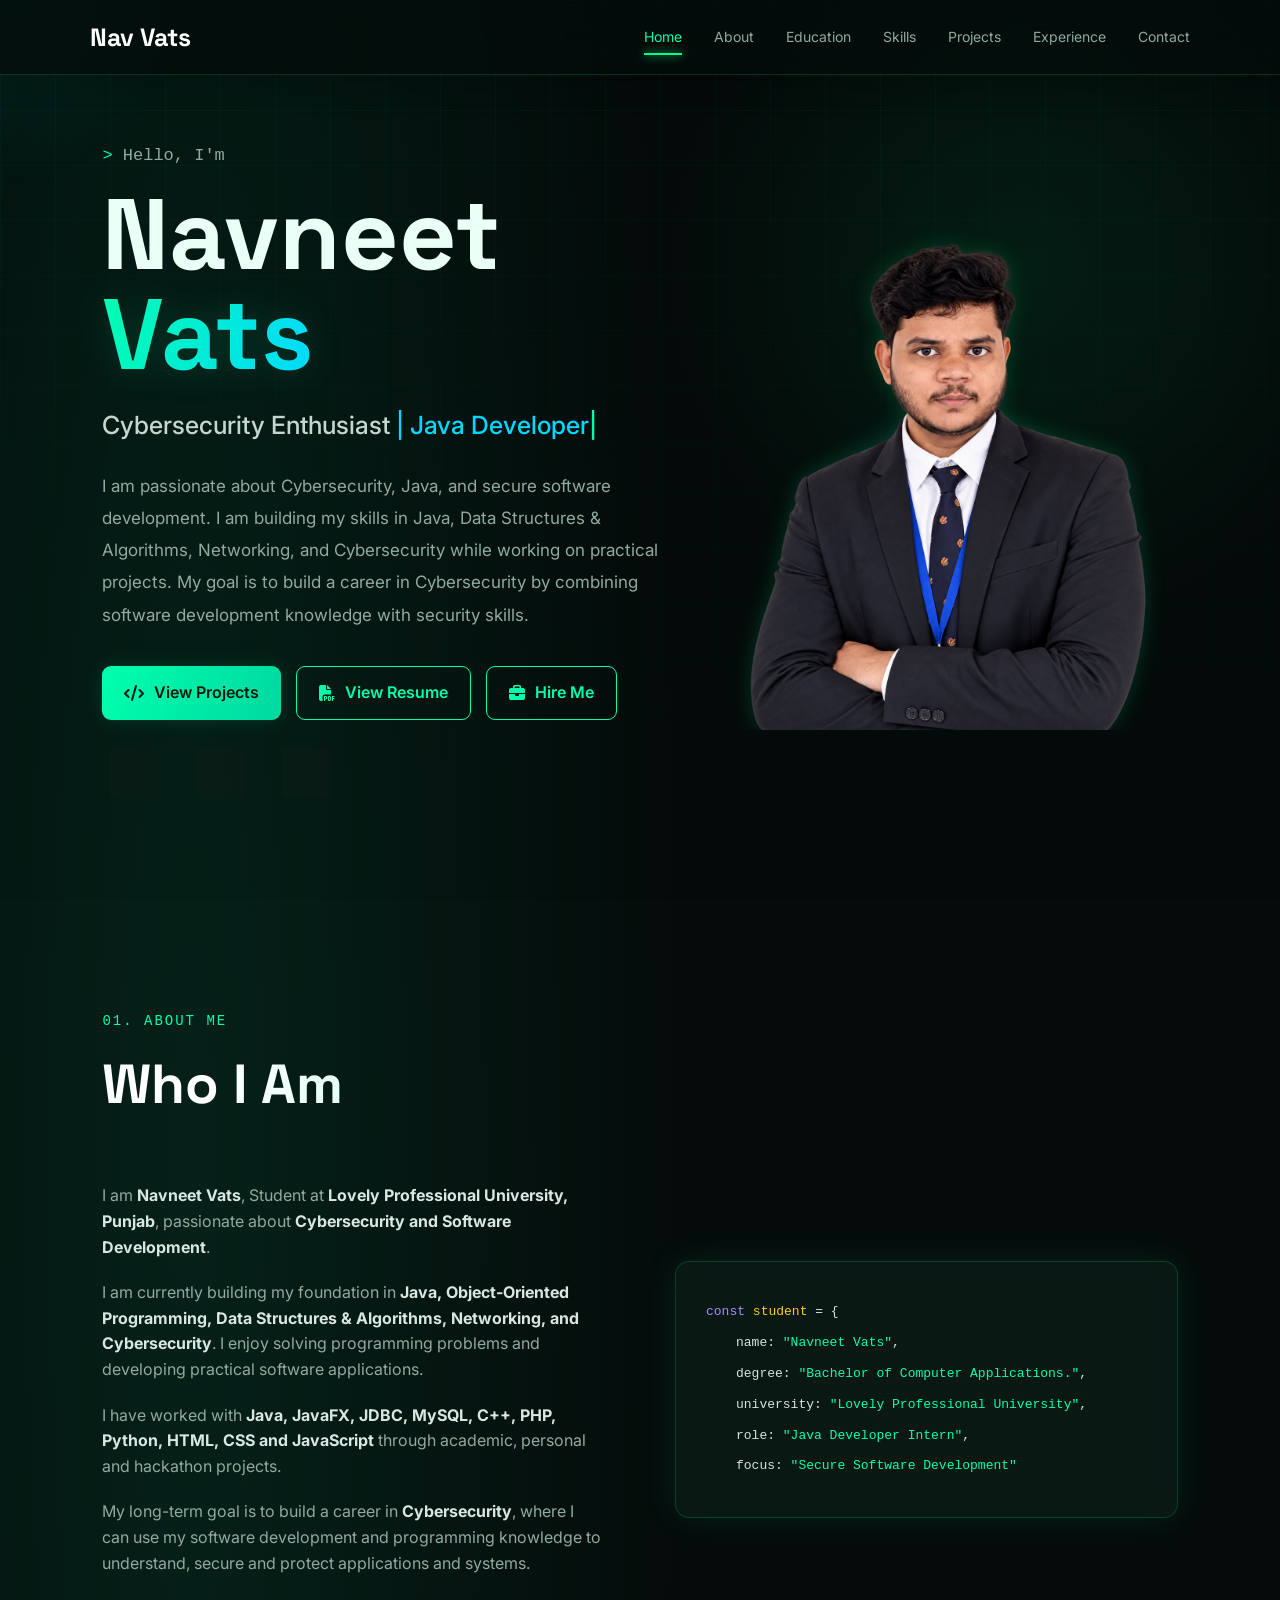
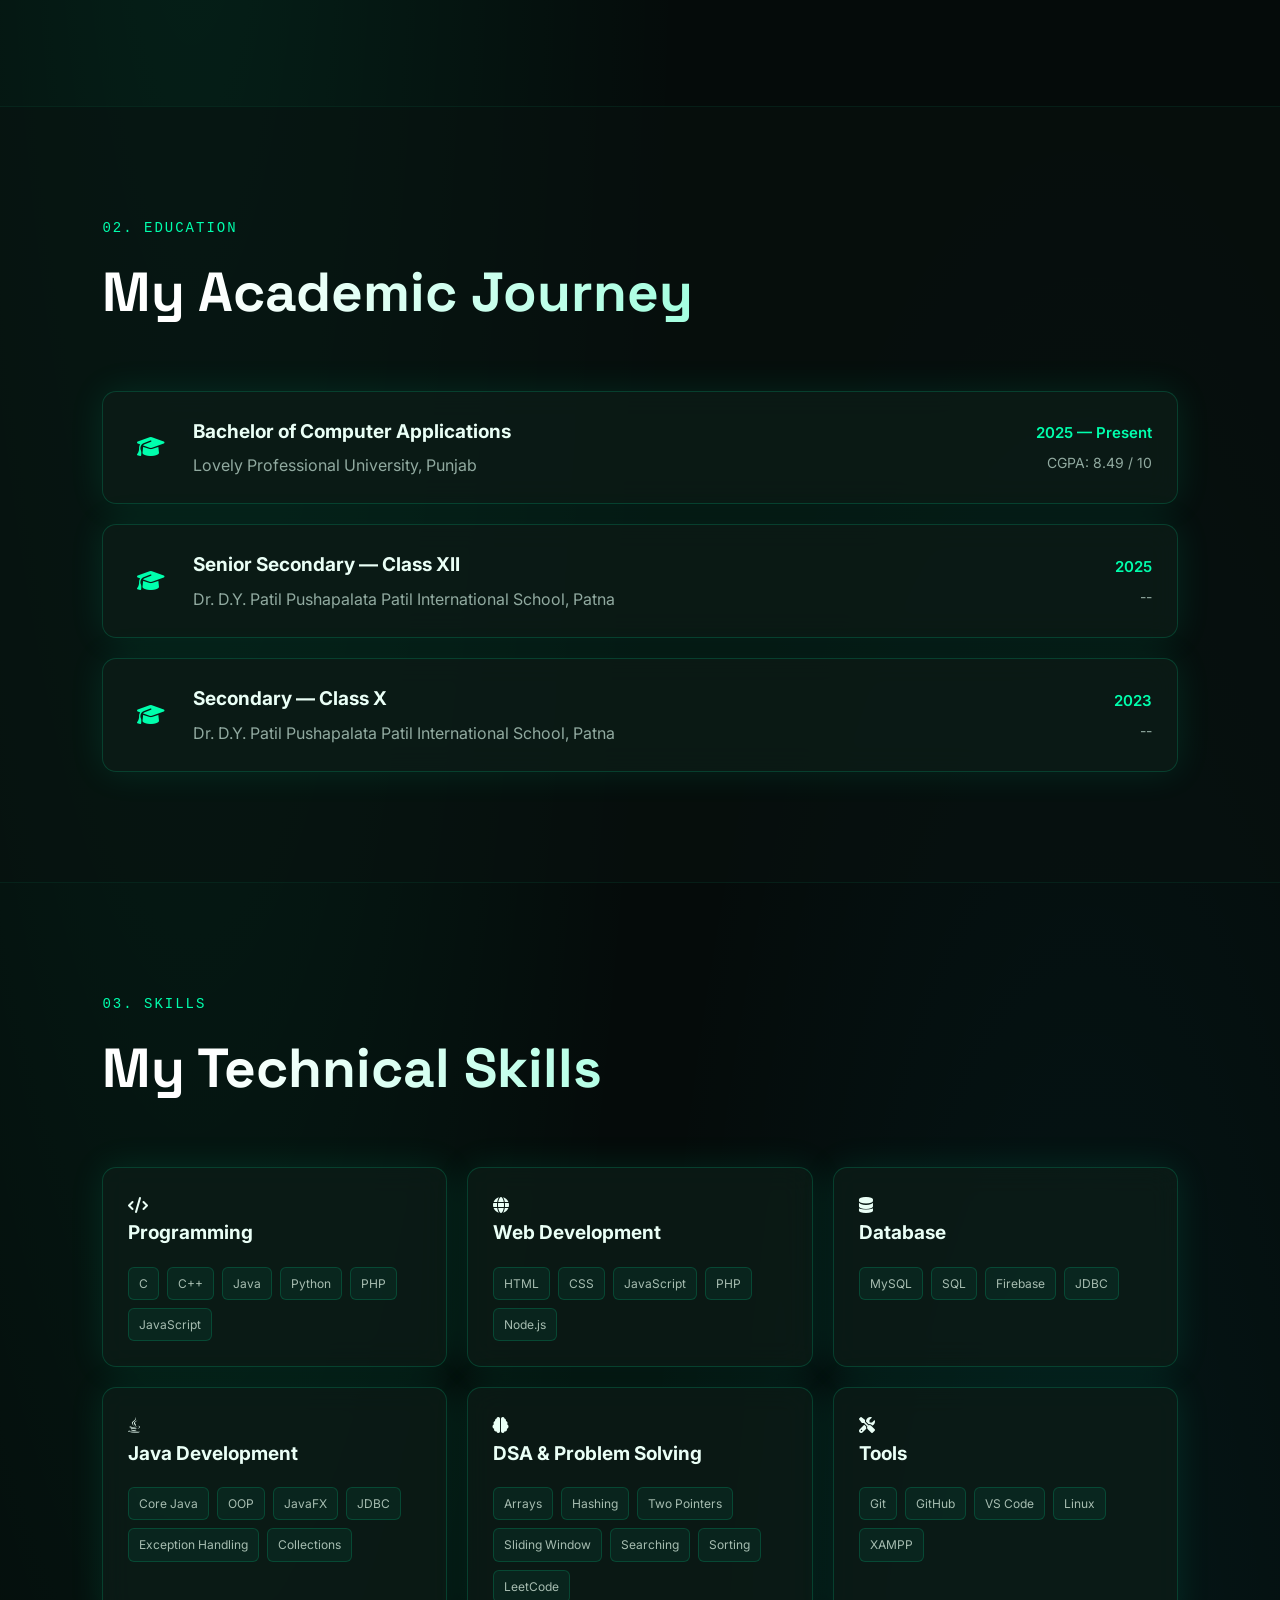
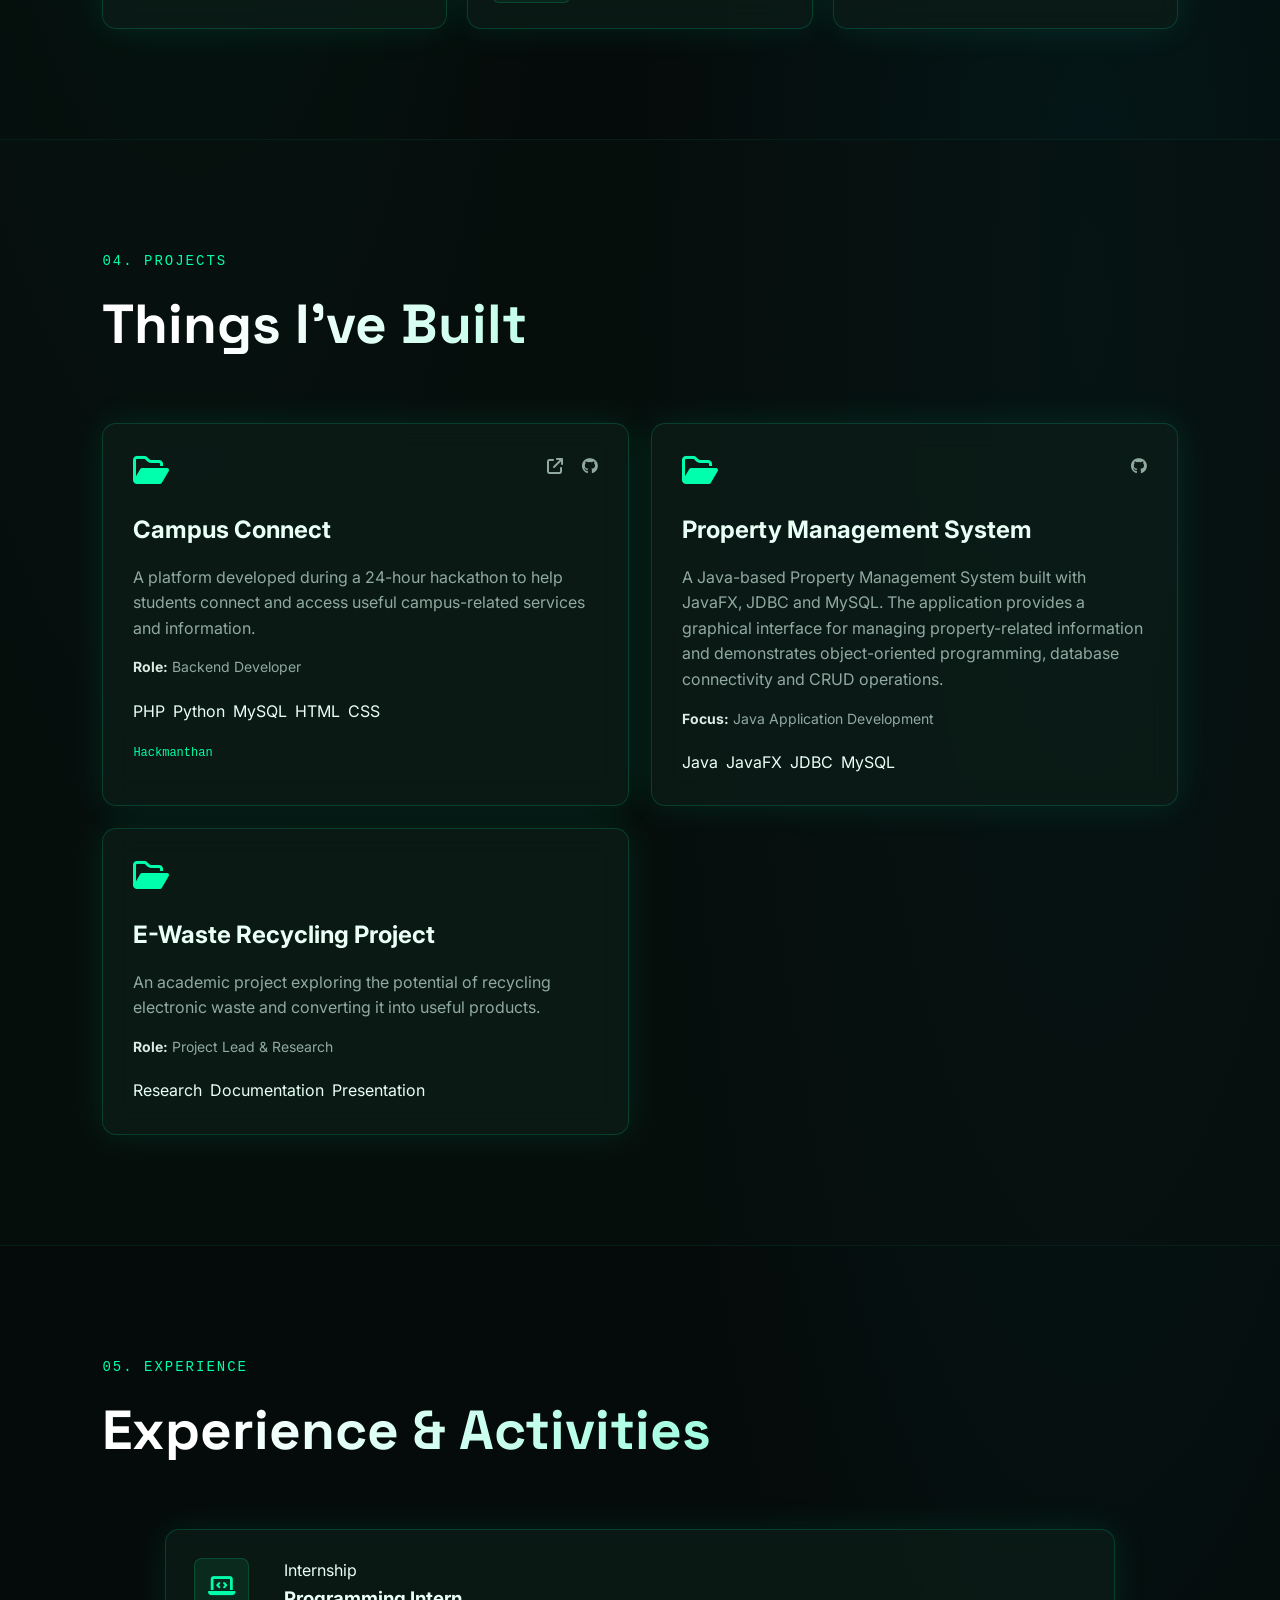
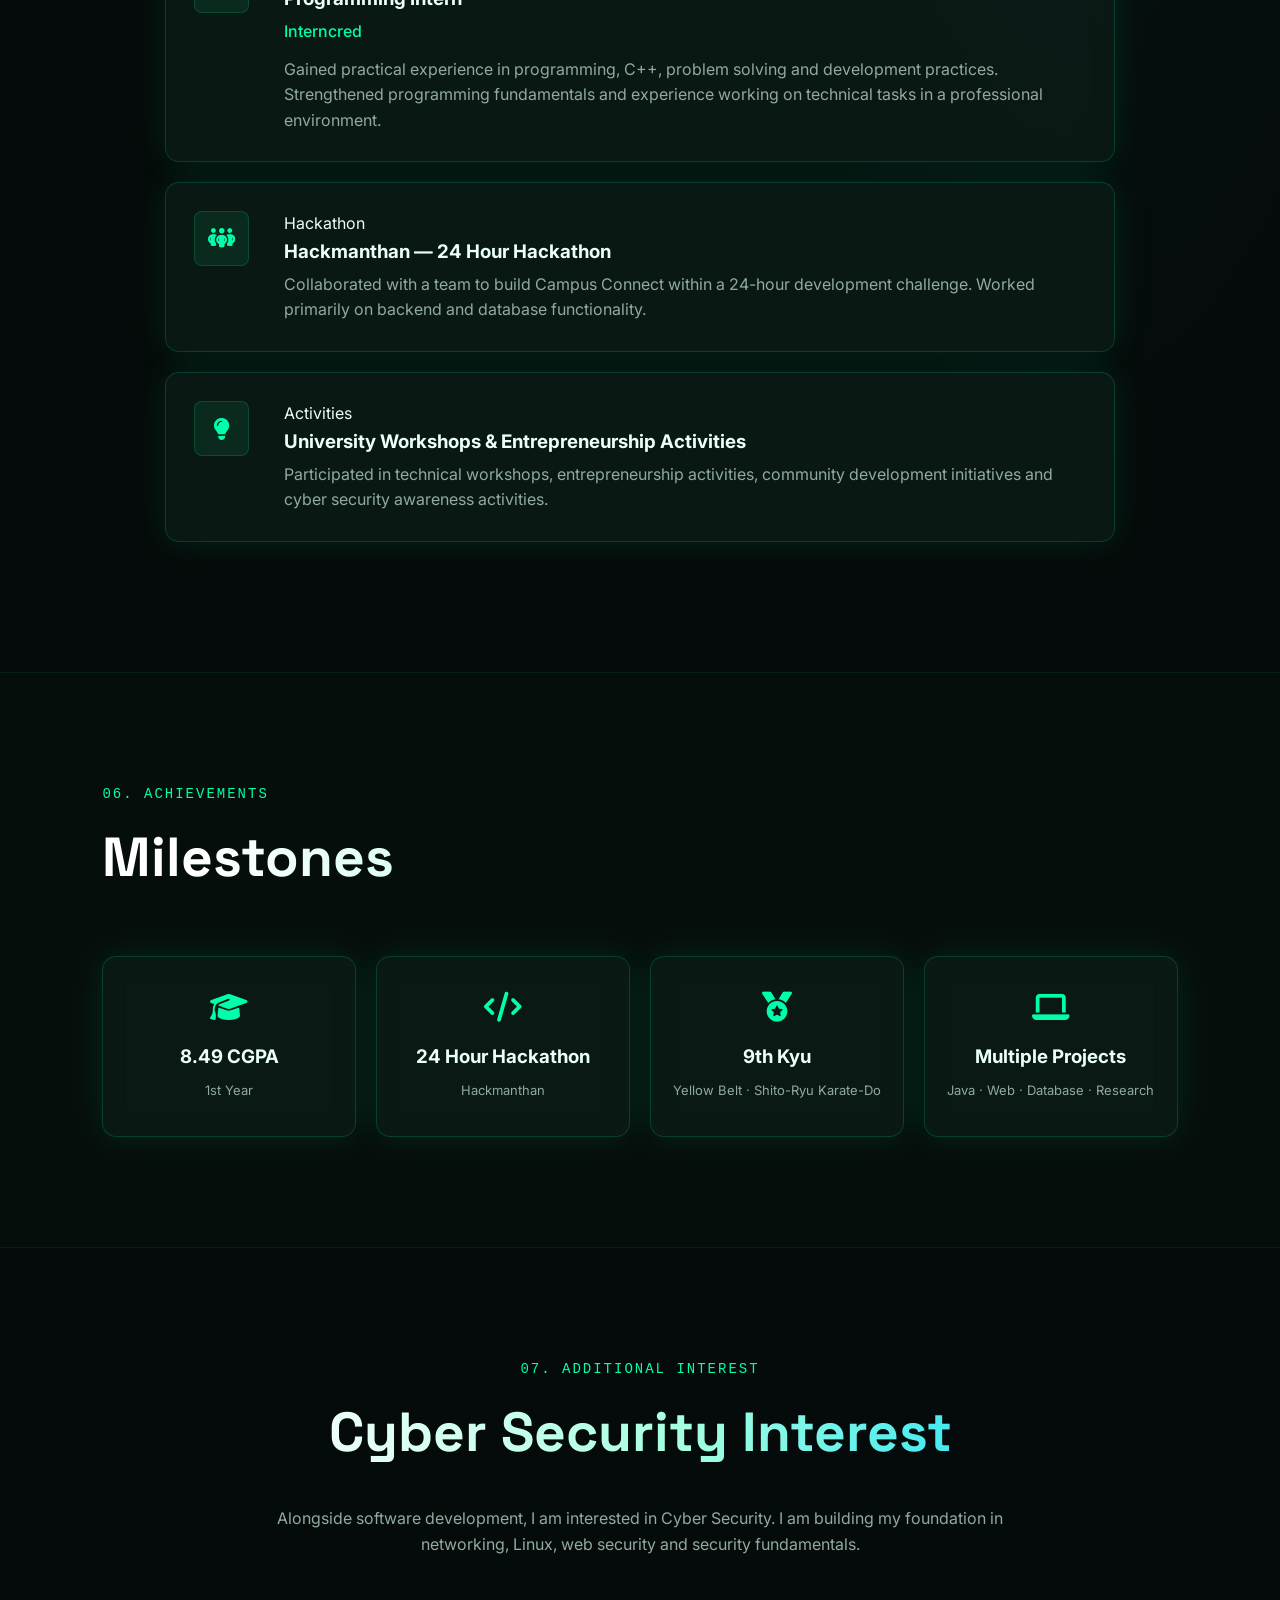
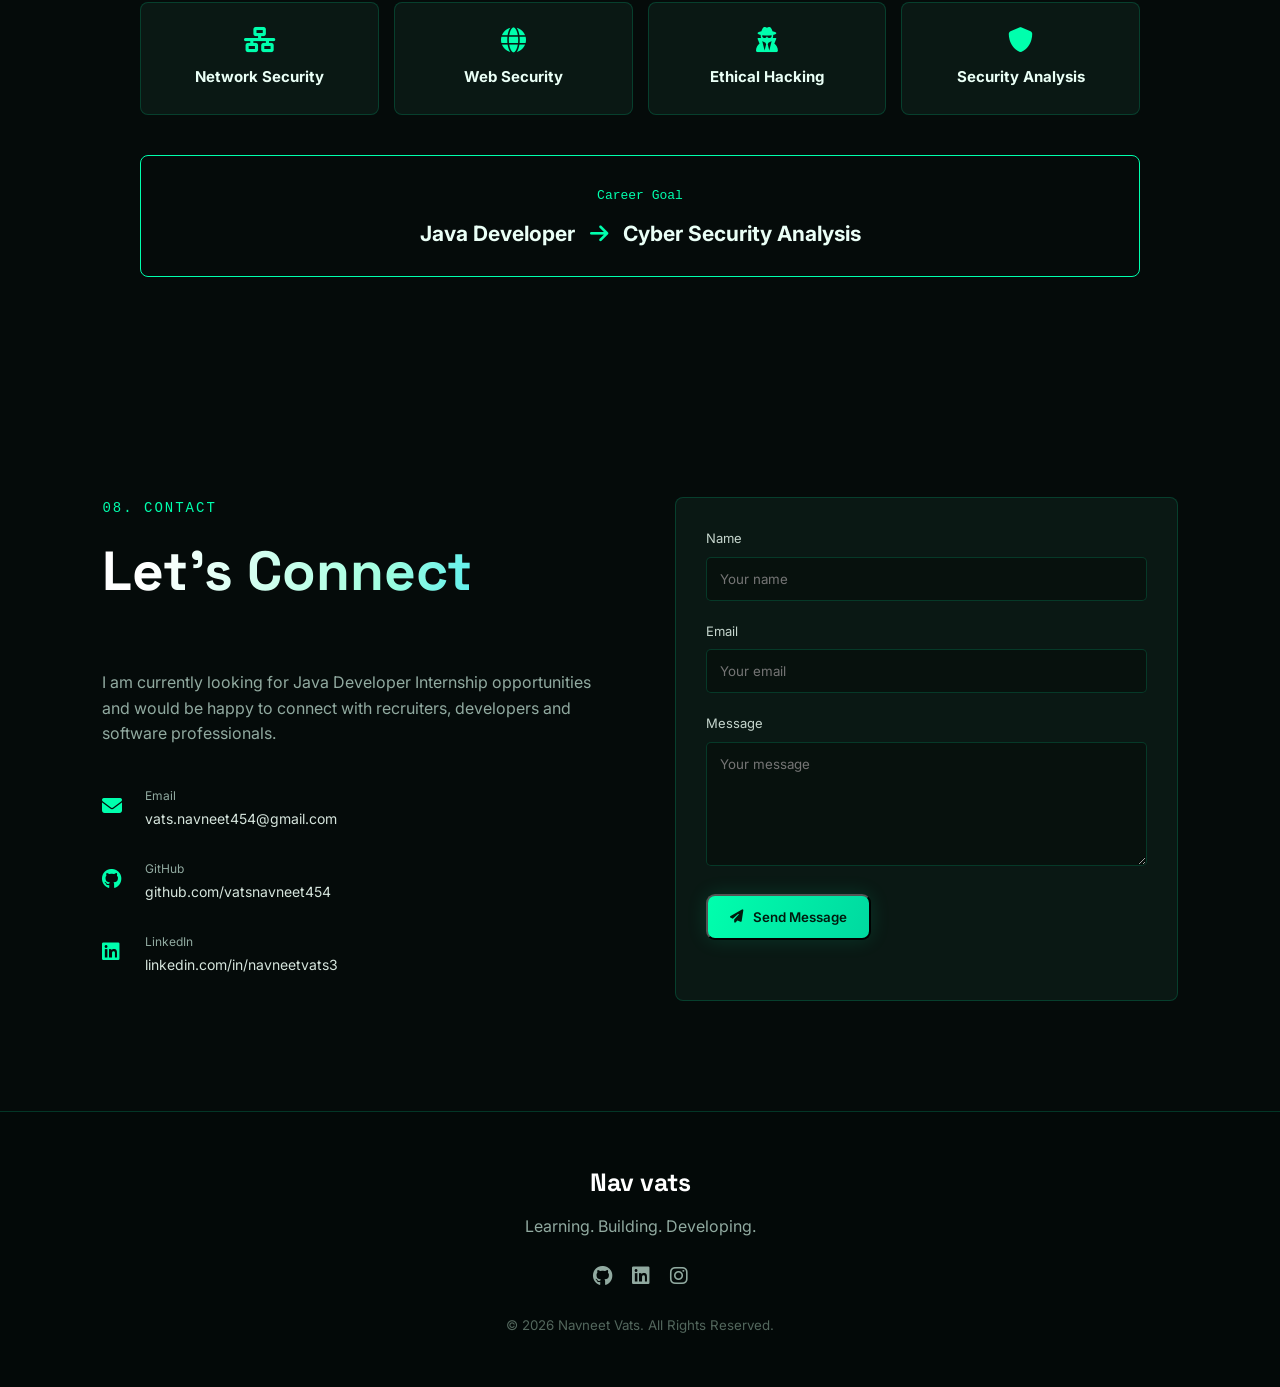
<file: index.html>
<!DOCTYPE html>
<html lang="en">

<head>
    <meta charset="UTF-8">
    <meta name="viewport" content="width=device-width, initial-scale=1.0">

    <title>Nav-Vats</title>



    <!-- Google Font -->
    <link rel="preconnect" href="https://fonts.googleapis.com">
    <link rel="preconnect" href="https://fonts.gstatic.com" crossorigin>
    <link
        href="https://fonts.googleapis.com/css2?family=Inter:wght@400;500;600;700;800&family=Space+Grotesk:wght@500;600;700&display=swap"
        rel="stylesheet">

    <!-- Icons -->
    <link rel="stylesheet" href="https://cdnjs.cloudflare.com/ajax/libs/font-awesome/6.5.2/css/all.min.css">
    <link rel="stylesheet" href="style.css">

    <style>
        .photo-terminal-body {
            display: flex;
            align-items: flex-end;
            justify-content: center;
            padding: 0;
            min-height: 430px;
            overflow: hidden;
            background: transparent;
        }

        .profile-photo {
            display: block;
            width: 600px;
            height: 520px;
            object-fit: contain;
            object-position: center bottom;

            /* Remove the white-looking image box */
            background: transparent;

            /* Remove border */
            border: none;

            /* Soft green glow */
            filter: drop-shadow(0 0 10px rgba(0, 255, 136, 0.18));
        }

        @media (max-width: 900px) {
            .photo-terminal-body {
                min-height: 500px;
            }

            .profile-photo {
                width: 600px;
                height: 500px;
            }
        }
    </style>

</head>

<body>

<!-- WEBSITE PRELOADER -->
<div id="page-loader">
    <div class="loader-content">
        <div class="loader-logo">NAV<span>_VATS</span></div>
        <div class="loader-line">
            <span></span>
        </div>
        <p id="loader-text">INITIALIZING PORTFOLIO...</p>
    </div>
</div>

<!-- SCROLL PROGRESS -->
<div id="scroll-progress"></div>

<!-- CUSTOM CURSOR -->
<div class="custom-cursor"></div>
<div class="cursor-follower"></div>

    <!-- ================= NAVBAR ================= -->

    <header class="navbar">

        <div class="logo">
            <span></span>Nav Vats<span></span>
        </div>

        <nav id="navMenu">
            <a href="#home">Home</a>
            <a href="#about">About</a>
            <a href="#education">Education</a>
            <a href="#skills">Skills</a>
            <a href="#projects">Projects</a>
            <a href="#experience">Experience</a>
            <a href="#contact">Contact</a>
        </nav>

        <button class="menu-btn" id="menuBtn">
            <i class="fa-solid fa-bars"></i>
        </button>

    </header>


    <!-- ================= HOME ================= -->

    <section id="home" class="hero">

        <div class="hero-content">

            <p class="intro">
                <span class="green">></span> Hello, I'm
            </p>

            <h1>Navneet <span>Vats</span></h1>

            <h2>
                Cybersecurity Enthusiast <span>| Java Developer</span>
            </h2>

            <p class="hero-description">
                I am passionate about Cybersecurity, Java, and secure software development. I am building
                my skills in Java, Data Structures & Algorithms, Networking, and Cybersecurity while working on
                practical projects. My goal is to build a career in Cybersecurity by combining software development
                knowledge with security skills. </p>

            <div class="hero-buttons">

                <a href="#projects" class="btn primary">
                    <i class="fa-solid fa-code"></i>
                    View Projects
                </a>

                <a href="https://drive.google.com/file/d/19n9oy6nRc5n5wvZgZRTHS4Mjpx4ph6yG/view?usp=drive_link"
                    class="btn secondary" target="_blank" rel="noopener noreferrer" aria-label="View Resume">
                    <i class="fa-solid fa-file-pdf"></i>
                    View Resume
                </a>

                <a href="#contact" class="btn secondary">
                    <i class="fa-solid fa-briefcase"></i>
                    Hire Me
                </a>

            </div>

         
<div class="social-links">

    <!-- GitHub -->
    <a href="https://github.com/vatsnavneet454"
       target="_blank"
       rel="noopener noreferrer"
       aria-label="GitHub"
       data-tooltip="Explore My Code">

        <i class="fa-brands fa-github"></i>
    </a>

    <!-- LinkedIn -->
    <a href="https://www.linkedin.com/in/navneetvats3/"
       target="_blank"
       rel="noopener noreferrer"
       aria-label="LinkedIn"
       data-tooltip="Let's Connect">

        <i class="fa-brands fa-linkedin"></i>
    </a>

    <!-- Instagram -->
    <a href="https://www.instagram.com/navneet.vats03/"
       target="_blank"
       rel="noopener noreferrer"
       aria-label="Instagram"
       data-tooltip="Follow My Journey">

        <i class="fa-brands fa-instagram"></i>
    </a>

</div>
</div>


        <!-- JAVA DEVELOPER TERMINAL -->

        <!-- <div class="terminal"> -->

        <!-- <div class="terminal-header">

            <div class="dots">
                <span></span>
                <span></span>
                <span></span>
            </div>

            <p>navneet@developer:~</p>

        </div> -->

        <div class="terminal-body photo-terminal-body">

            <img src="image.png" alt="Navneet Vats" class="profile-photo">

            <!-- <!-- </div> -->

        </div>

    </section>


    <!-- ================= ABOUT ================= -->

    <section id="about" class="section">

        <div class="section-title">

            <p>01. About Me</p>

            <h2>Who I Am</h2>

        </div>


        <div class="about-container">

            <div class="about-text">

                <p>
                    I am <strong>Navneet Vats</strong>, Student at
                    <strong>Lovely Professional University, Punjab</strong>,
                    passionate about <strong>Cybersecurity and Software Development</strong>.
                </p>

                <p>
                    I am currently building my foundation in <strong>Java, Object-Oriented
                        Programming, Data Structures & Algorithms, Networking, and Cybersecurity</strong>.
                    I enjoy solving programming problems and developing practical software applications.
                </p>

                <p>
                    I have worked with <strong>Java, JavaFX, JDBC, MySQL, C++, PHP, Python,
                        HTML, CSS and JavaScript</strong> through academic, personal and hackathon projects.
                </p>

                <p>
                    My long-term goal is to build a career in <strong>Cybersecurity</strong>,
                    where I can use my software development and programming knowledge to understand,
                    secure and protect applications and systems.
                </p>
            </div>


            <div class="about-card">

                <div class="code-line">
                    <span class="purple">const</span>
                    <span class="yellow">student</span> =
                    {
                </div>

                <div class="code-line indent">
                    name:
                    <span class="green-text">"Navneet Vats"</span>,
                </div>

                <div class="code-line indent">
                    degree:
                    <span class="green-text">"Bachelor of Computer Applications."</span>,
                </div>

                <div class="code-line indent">
                    university:
                    <span class="green-text">"Lovely Professional University"</span>,
                </div>

                <div class="code-line indent">
                    role:
                    <span class="green-text">"Java Developer Intern"</span>,
                </div>

                <div class="code-line indent">
                    focus:
                    <span class="green-text">"Secure Software Development"</span>
                </div>


            </div>

        </div>

    </section>
<!-- ================= EDUCATION ================= -->

<section id="education" class="section dark-section">

    <div class="section-title">
        <p>02. Education</p>
        <h2>My Academic Journey</h2>
    </div>


    <div class="education-list">

        <!-- ================= BCA ================= -->

        <div class="education-card">

            <div class="education-left">

                <div class="education-icon">
                    <i class="fas fa-graduation-cap"></i>
                </div>

                <div class="education-info">

                    <h3>Bachelor of Computer Applications</h3>

                    <h4>
                        Lovely Professional University, Punjab
                    </h4>

                </div>

            </div>


            <div class="education-right">

                <span class="date">
                    2025 — Present
                </span>

                <span class="cgpa">
                    CGPA: 8.49 / 10
                </span>

            </div>

        </div>


        <!-- ================= CLASS XII ================= -->

        <div class="education-card">

            <div class="education-left">

                <div class="education-icon">
                    <i class="fas fa-graduation-cap"></i>
                </div>

                <div class="education-info">

                    <h3>
                        Senior Secondary — Class XII
                    </h3>

                    <h4>
                        Dr. D.Y. Patil Pushapalata Patil International School, Patna
                    </h4>

                </div>

            </div>


            <div class="education-right">

                <span class="date">
                    2025
                </span>

                <span class="cgpa">
                   --
                </span>

            </div>

        </div>


        <!-- ================= CLASS X ================= -->

        <div class="education-card">

            <div class="education-left">

                <div class="education-icon">
                    <i class="fas fa-graduation-cap"></i>
                </div>

                <div class="education-info">

                    <h3>
                        Secondary — Class X
                    </h3>

                    <h4>
                        Dr. D.Y. Patil Pushapalata Patil International School, Patna
                    </h4>

                </div>

            </div>


            <div class="education-right">

                <span class="date">
                    2023
                </span>
 <span class="cgpa">
                   --
                </span>
            </div>

        </div>

    </div>

</section>
<!-- ================= SKILLS ================= -->

<section id="skills" class="section">

    <div class="section-title">

        <p>03. Skills</p>

        <h2>My Technical Skills</h2>

    </div>


    <div class="skills-grid">


        <!-- Programming -->

        <div class="skill-card">

            <div class="skill-header">

                <div class="skill-icon">
                    <i class="fa-solid fa-code"></i>
                </div>

                <h3>Programming</h3>

            </div>

            <div class="skill-tags">

                <span>C</span>
                <span>C++</span>
                <span>Java</span>
                <span>Python</span>
                <span>PHP</span>
                <span>JavaScript</span>

            </div>

        </div>


        <!-- Web Development -->

        <div class="skill-card">

            <div class="skill-header">

                <div class="skill-icon">
                    <i class="fa-solid fa-globe"></i>
                </div>

                <h3>Web Development</h3>

            </div>

            <div class="skill-tags">

                <span>HTML</span>
                <span>CSS</span>
                <span>JavaScript</span>
                <span>PHP</span>
                <span>Node.js</span>

            </div>

        </div>


        <!-- Database -->

        <div class="skill-card">

            <div class="skill-header">

                <div class="skill-icon">
                    <i class="fa-solid fa-database"></i>
                </div>

                <h3>Database</h3>

            </div>

            <div class="skill-tags">

                <span>MySQL</span>
                <span>SQL</span>
                <span>Firebase</span>
                <span>JDBC</span>

            </div>

        </div>


        <!-- Java Development -->

        <div class="skill-card">

            <div class="skill-header">

                <div class="skill-icon">
                    <i class="fa-brands fa-java"></i>
                </div>

                <h3>Java Development</h3>

            </div>

            <div class="skill-tags">

                <span>Core Java</span>
                <span>OOP</span>
                <span>JavaFX</span>
                <span>JDBC</span>
                <span>Exception Handling</span>
                <span>Collections</span>

            </div>

        </div>


        <!-- DSA & Problem Solving -->

        <div class="skill-card">

            <div class="skill-header">

                <div class="skill-icon">
                    <i class="fa-solid fa-brain"></i>
                </div>

                <h3>DSA & Problem Solving</h3>

            </div>

            <div class="skill-tags">

                <span>Arrays</span>
                <span>Hashing</span>
                <span>Two Pointers</span>
                <span>Sliding Window</span>
                <span>Searching</span>
                <span>Sorting</span>
                <span>LeetCode</span>

            </div>

        </div>


        <!-- Tools -->

        <div class="skill-card">

            <div class="skill-header">

                <div class="skill-icon">
                    <i class="fa-solid fa-screwdriver-wrench"></i>
                </div>

                <h3>Tools</h3>

            </div>

            <div class="skill-tags">

                <span>Git</span>
                <span>GitHub</span>
                <span>VS Code</span>
                <span>Linux</span>
                <span>XAMPP</span>

            </div>

        </div>


    </div>

</section>

    <!-- ================= PROJECTS ================= -->

    <section id="projects" class="section dark-section">

        <div class="section-title">

            <p>04. Projects</p>

            <h2>Things I've Built</h2>

        </div>


        <div class="projects-grid">


            <!-- PROJECT 1 -->

            <article class="project-card">

                <div class="project-top">

                    <i class="fa-regular fa-folder-open folder"></i>

                    <div>

                        <a href="#" class="project-link">
                            <i class="fa-solid fa-arrow-up-right-from-square"></i>
                        </a>

                        <a href="#" class="project-link">
                            <i class="fa-brands fa-github"></i>
                        </a>

                    </div>

                </div>

                <h3>Campus Connect</h3>

                <p>
                    A platform developed during a 24-hour hackathon to help
                    students connect and access useful campus-related services
                    and information.
                </p>

                <p class="role">
                    <strong>Role:</strong> Backend Developer
                </p>

                <div class="project-tech">

                    <span>PHP</span>
                    <span>Python</span>
                    <span>MySQL</span>
                    <span>HTML</span>
                    <span>CSS</span>

                </div>

                <div class="project-event">
                    Hackmanthan
                </div>

            </article>


            <!-- PROJECT 2 -->

            <article class="project-card">

                <div class="project-top">

                    <i class="fa-regular fa-folder-open folder"></i>

                    <div>

                        <a href="https://github.com/vatsnavneet454/Property-Management-System" target="_blank"
                            class="project-link">

                            <i class="fa-brands fa-github"></i>

                        </a>

                    </div>

                </div>

                <h3>Property Management System</h3>

                <p>
                    A Java-based Property Management System built with JavaFX,
                    JDBC and MySQL. The application provides a graphical interface
                    for managing property-related information and demonstrates
                    object-oriented programming, database connectivity and CRUD operations.
                </p>

                <p class="role">
                    <strong>Focus:</strong> Java Application Development
                </p>

                <div class="project-tech">

                    <span>Java</span>
                    <span>JavaFX</span>
                    <span>JDBC</span>
                    <span>MySQL</span>

                </div>

            </article>

            <!-- 
        <!-- PROJECT 3 -->

            <article class="project-card">

                <div class="project-top">

                    <i class="fa-regular fa-folder-open folder"></i>

                </div>

                <h3>E-Waste Recycling Project</h3>

                <p>
                    An academic project exploring the potential of recycling
                    electronic waste and converting it into useful products.
                </p>

                <p class="role">
                    <strong>Role:</strong> Project Lead & Research
                </p>

                <div class="project-tech">

                    <span>Research</span>
                    <span>Documentation</span>
                    <span>Presentation</span>

                </div>

            </article>
            <!-- 

        PROJECT 4

        <article class="project-card">

            <div class="project-top">

                <i class="fa-regular fa-folder-open folder"></i>

            </div>

            <h3>Personal Portfolio</h3>

            <p>
                A responsive personal portfolio website designed to
                showcase my education, skills, projects, achievements
                and career interests.
            </p>

            <div class="project-tech">

                <span>HTML</span>
                <span>CSS</span>
                <span>JavaScript</span>

            </div>

        </article> -->

        </div>

    </section>


    <!-- ================= EXPERIENCE ================= -->

    <section id="experience" class="section">

        <div class="section-title">

            <p>05. Experience</p>

            <h2>Experience & Activities</h2>

        </div>


        <div class="experience-container">


            <div class="experience-card">

                <div class="experience-icon">
                    <i class="fa-solid fa-laptop-code"></i>
                </div>

                <div>

                    <span class="date">Internship</span>

                    <h3>Programming Intern</h3>

                    <h4>Interncred</h4>

                    <p>
                        Gained practical experience in programming, C++,
                        problem solving and development practices. Strengthened
                        programming fundamentals and experience working on
                        technical tasks in a professional environment.
                    </p>

                </div>

            </div>


            <div class="experience-card">

                <div class="experience-icon">
                    <i class="fa-solid fa-people-group"></i>
                </div>

                <div>

                    <span class="date">Hackathon</span>

                    <h3>Hackmanthan — 24 Hour Hackathon</h3>

                    <p>
                        Collaborated with a team to build Campus Connect
                        within a 24-hour development challenge. Worked
                        primarily on backend and database functionality.
                    </p>

                </div>

            </div>


            <div class="experience-card">

                <div class="experience-icon">
                    <i class="fa-solid fa-lightbulb"></i>
                </div>

                <div>

                    <span class="date">Activities</span>

                    <h3>University Workshops & Entrepreneurship Activities</h3>

                    <p>
                        Participated in technical workshops, entrepreneurship
                        activities, community development initiatives and
                        cyber security awareness activities.
                    </p>

                </div>

            </div>

        </div>

    </section>


    <!-- ================= ACHIEVEMENTS ================= -->

    <section id="achievements" class="section dark-section">

        <div class="section-title">

            <p>06. Achievements</p>

            <h2>Milestones</h2>

        </div>


        <div class="achievement-grid">

            <div class="achievement-card">

                <i class="fa-solid fa-graduation-cap"></i>

                <h3>8.49 CGPA</h3>

                <p>1st Year</p>

            </div>


            <div class="achievement-card">

                <i class="fa-solid fa-code"></i>

                <h3>24 Hour Hackathon</h3>

                <p>Hackmanthan</p>

            </div>


            <div class="achievement-card">

                <i class="fa-solid fa-medal"></i>

                <h3>9th Kyu</h3>

                <p>Yellow Belt · Shito-Ryu Karate-Do</p>

            </div>


            <div class="achievement-card">

                <i class="fa-solid fa-laptop"></i>

                <h3>Multiple Projects</h3>

                <p>Java · Web · Database · Research</p>

            </div>

        </div>

    </section>


    <!-- ================= CYBER SECURITY ================= -->

    <section id="cybersecurity" class="section cyber-section">

        <div class="cyber-content">

            <div class="section-title">

                <p>07. Additional Interest</p>

                <h2>Cyber Security Interest</h2>

            </div>

            <p>
                Alongside software development, I am interested in Cyber Security.
                I am building my foundation in networking, Linux, web security
                and security fundamentals.
            </p>

            <div class="cyber-grid">

                <div>
                    <i class="fa-solid fa-network-wired"></i>
                    <h3>Network Security</h3>
                </div>

                <div>
                    <i class="fa-solid fa-globe"></i>
                    <h3>Web Security</h3>
                </div>

                <div>
                    <i class="fa-solid fa-user-secret"></i>
                    <h3>Ethical Hacking</h3>
                </div>

                <div>
                    <i class="fa-solid fa-shield"></i>
                    <h3>Security Analysis</h3>
                </div>

            </div>

            <div class="career-goal">

                <span>Career Goal</span>

                <h3>
                    Java Developer
                    <i class="fa-solid fa-arrow-right"></i>
                    Cyber Security Analysis
                </h3>

            </div>

        </div>

    </section>


    <!-- ================= CONTACT ================= -->

    <section id="contact" class="section">

        <div class="contact-container">

            <div class="contact-info">

                <div class="section-title">

                    <p>08. Contact</p>

                    <h2>Let's Connect</h2>

                </div>

                <p>
                    I am currently looking for Java Developer Internship
                    opportunities and would be happy to connect with recruiters,
                    developers and software professionals.
                </p>

                <div class="contact-details">

                    <div>
                        <i class="fa-solid fa-envelope"></i>

                        <div>
                            <span>Email</span>
                            <p><a href="mailto:vats.navneet454@gmail.com">vats.navneet454@gmail.com</a></p>
                        </div>

                    </div>


                    <div>
                        <i class="fa-brands fa-github"></i>

                        <div>
                            <span>GitHub</span>
                            <p><a href="https://github.com/vatsnavneet454" target="_blank"
                                    rel="noopener noreferrer">github.com/vatsnavneet454</a></p>
                        </div>

                    </div>


                    <div>
                        <i class="fa-brands fa-linkedin"></i>

                        <div>
                            <span>LinkedIn</span>
                            <p><a href="https://www.linkedin.com/in/navneetvats3/" target="_blank"
                                    rel="noopener noreferrer">linkedin.com/in/navneetvats3</a></p>
                        </div>

                    </div>

                </div>

            </div>

            <form class="contact-form" id="contactForm" action="https://formspree.io/f/mljdjdep" method="POST">

                <div class="form-group">
                    <!-- 
                <label>Name</label>

                <input type="text"
                       id="name"
                       placeholder="Your name"
                       required>

            </div>


            <div class="form-group">

                <label>Email</label>

                <input type="email"
                       id="email"
                       placeholder="Your email"
                       required>

            </div>


            <div class="form-group">

                <label>Message</label>

                <textarea id="message"
                          rows="6"
                          placeholder="Your message"
                          required></textarea> -->

                    <!-- </div> -->
                    <form class="contact-form" id="contactForm" action="https://formspree.io/f/mljdjdep" method="POST">

                        <div class="form-group">
                            <label>Name</label>
                            <input type="text" id="name" name="name" placeholder="Your name" required>
                        </div>

                        <div class="form-group">
                            <label>Email</label>
                            <input type="email" id="email" name="email" placeholder="Your email" required>
                        </div>

                        <div class="form-group">
                            <label>Message</label>
                            <textarea id="message" name="message" rows="6" placeholder="Your message"
                                required></textarea>
                        </div>

                        <button type="submit" class="btn primary">
                            <i class="fa-solid fa-paper-plane"></i>
                            Send Message
                        </button>

                    </form>
                    <!-- 

            <button type="submit" class="btn primary">

                <i class="fa-solid fa-paper-plane"></i>

                Send Message

            </button>

        </form> -->

                </div>

    </section>


    <!-- ================= FOOTER ================= -->

    <footer>

        <div class="footer-logo">
            <span></span>Nav vats<span></span>
        </div>

        <p>
            Learning. Building. Developing.
        </p>

        <div class="footer-social">

            <a href="https://github.com/vatsnavneet454" target="_blank" rel="noopener noreferrer" aria-label="GitHub">
                <i class="fa-brands fa-github"></i>
            </a>

            <a href="https://www.linkedin.com/in/navneetvats3/" target="_blank" rel="noopener noreferrer"
                aria-label="LinkedIn">
                <i class="fa-brands fa-linkedin"></i>
            </a>

            <a href="https://www.instagram.com/navneet.vats03/" target="_blank" rel="noopener noreferrer"
                aria-label="Instagram">
                <i class="fa-brands fa-instagram"></i>
            </a>

        </div>

        <small>
            © 2026 Navneet Vats. All Rights Reserved.
        </small>

    </footer>


    <script src="script.js"></script>

</body>

</html>
</file>
<file: style.css>
/* =========================
   RESET
========================= */

* {
    margin: 0;
    padding: 0;
    box-sizing: border-box;
}

html {
    scroll-behavior: smooth;
}

body {
    font-family: "Inter", sans-serif;
    background: #07110d;
    color: #e8f5ee;
    line-height: 1.6;
}

a {
    text-decoration: none;
    color: inherit;
}

button,
input,
textarea {
    font-family: inherit;
}


/* =========================
   VARIABLES
========================= */

:root {
    --bg: #07110d;
    --bg2: #0a1712;
    --card: #0d1d16;
    --border: #19372a;

    --green: #00ff88;
    --green-dark: #00c96a;

    --text: #e8f5ee;
    --muted: #8ba397;

    --blue: #57a6ff;
    --purple: #c084fc;
    --yellow: #facc15;
}


/* =========================
   NAVBAR
========================= */

.navbar {
    position: fixed;
    top: 0;
    left: 0;

    width: 100%;
    height: 75px;

    display: flex;
    align-items: center;
    justify-content: space-between;

    padding: 0 7%;

    background: rgba(7, 17, 13, 0.92);

    border-bottom: 1px solid var(--border);

    backdrop-filter: blur(12px);

    z-index: 1000;
}

.logo,
.footer-logo {
    font-family: "Space Grotesk", sans-serif;

    font-size: 25px;
    font-weight: 700;

    color: white;
}

.logo span,
.footer-logo span {
    color: var(--green);
}

.navbar nav {
    display: flex;
    gap: 32px;
}

.navbar nav a {
    color: var(--muted);

    font-size: 14px;

    transition: 0.3s;
}

.navbar nav a:hover {
    color: var(--green);
}

.menu-btn {
    display: none;

    border: none;

    background: none;

    color: var(--green);

    font-size: 24px;

    cursor: pointer;
}


/* =========================
   HERO
========================= */

.hero {
    min-height: 100vh;

    display: grid;

    grid-template-columns: 1.1fr 0.9fr;

    align-items: center;

    gap: 60px;

    padding: 120px 8% 80px;

    background:
        radial-gradient(
            circle at 80% 30%,
            rgba(0, 255, 136, 0.08),
            transparent 30%
        );
}

.intro {
    color: var(--muted);

    font-family: monospace;

    font-size: 17px;

    margin-bottom: 15px;
}

.green {
    color: var(--green);
}

.hero h1 {
    font-family: "Space Grotesk", sans-serif;

    font-size: clamp(55px, 8vw, 100px);

    line-height: 1;

    margin-bottom: 20px;
}

.hero h1 span {
    color: var(--green);
}

.hero h2 {
    color: #c4d6cd;

    font-size: clamp(18px, 2vw, 25px);

    font-weight: 500;

    margin-bottom: 25px;
}

.hero h2 span {
    color: var(--green);
}

.hero-description {
    max-width: 650px;

    color: var(--muted);

    font-size: 17px;

    margin-bottom: 35px;
}


/* BUTTONS */

.hero-buttons {
    display: flex;

    gap: 15px;

    flex-wrap: wrap;
}

.btn {
    display: inline-flex;

    align-items: center;

    justify-content: center;

    gap: 10px;

    padding: 13px 22px;

    border-radius: 6px;

    font-weight: 600;

    transition: 0.3s;

    cursor: pointer;
}

.btn.primary {
    background: var(--green);

    color: #001b0e;
}

.btn.primary:hover {
    background: #52ffad;

    transform: translateY(-3px);

    box-shadow: 0 10px 30px rgba(0, 255, 136, 0.2);
}

.btn.secondary {
    border: 1px solid var(--green);

    color: var(--green);
}

.btn.secondary:hover {
    background: rgba(0, 255, 136, 0.08);

    transform: translateY(-3px);
}


/* =====================================
   PREMIUM SOCIAL MEDIA ANIMATION
===================================== */

.social-links {
    display: flex;
    align-items: center;
    gap: 22px;
    margin-top: 30px;
}

.social-links a {
    --mag-x: 0px;
    --mag-y: 0px;

    position: relative;
    width: 48px;
    height: 48px;

    display: inline-flex;
    align-items: center;
    justify-content: center;

    color: #8ba397;
    font-size: 23px;

    background: rgba(13, 29, 22, 0.65);
    border: 1px solid rgba(0, 255, 136, 0.15);
    border-radius: 50%;

    backdrop-filter: blur(10px);

    transform: translate3d(
        var(--mag-x),
        var(--mag-y),
        0
    );

    transition:
        color 0.35s ease,
        background 0.35s ease,
        border-color 0.35s ease,
        box-shadow 0.35s ease,
        transform 0.35s cubic-bezier(.2, .8, .2, 1);
}

/* Glowing outer ring */
.social-links a::before {
    content: "";
    position: absolute;
    inset: -5px;
    border: 1px solid var(--green);
    border-radius: 50%;
    opacity: 0;
    transform: scale(0.7);
    transition: 0.35s ease;
    pointer-events: none;
}

/* Floating tooltip */
.social-links a::after {
    content: attr(data-tooltip);

    position: absolute;
    bottom: 62px;
    left: 50%;

    transform: translate(-50%, 10px) scale(0.85);

    padding: 7px 12px;

    background: #0d1d16;
    color: var(--green);

    border: 1px solid var(--border);
    border-radius: 6px;

    font-family: "Inter", sans-serif;
    font-size: 11px;
    font-weight: 600;
    white-space: nowrap;

    opacity: 0;
    visibility: hidden;

    transition: 0.3s ease;
    pointer-events: none;
}

/* Hover animation */
.social-links a:hover,
.social-links a:focus-visible {
    color: var(--green);

    background: rgba(0, 255, 136, 0.12);
    border-color: var(--green);

    transform:
        translate3d(
            var(--mag-x),
            calc(var(--mag-y) - 7px),
            0
        )
        scale(1.18);

    box-shadow:
        0 0 12px rgba(0, 255, 136, 0.35),
        0 0 30px rgba(0, 255, 136, 0.15);
}

.social-links a:hover::before,
.social-links a:focus-visible::before {
    opacity: 0.65;
    transform: scale(1);
}

.social-links a:hover::after,
.social-links a:focus-visible::after {
    opacity: 1;
    visibility: visible;
    transform: translate(-50%, 0) scale(1);
}

/* Icon movement */
.social-links a i {
    transition: transform 0.35s ease;
}

.social-links a:hover i {
    transform: rotate(8deg) scale(1.08);
}

/* Keyboard focus */
.social-links a:focus-visible {
    outline: 2px solid var(--green);
    outline-offset: 5px;
}

/* Mobile adjustment */
@media (max-width: 600px) {
    .social-links {
        gap: 18px;
    }

    .social-links a {
        width: 44px;
        height: 44px;
        font-size: 21px;
    }
}

/* Accessibility */
@media (prefers-reduced-motion: reduce) {
    .social-links a,
    .social-links a::before,
    .social-links a::after,
    .social-links a i {
        transition: none !important;
    }
}

/* =========================
   TERMINAL
========================= */

.terminal {
    background: #030806;

    border: 1px solid var(--border);

    border-radius: 10px;

    overflow: hidden;

    box-shadow: 0 30px 70px rgba(0, 0, 0, 0.5);

    animation: float 4s ease-in-out infinite;
}

@keyframes float {

    0%,
    100% {
        transform: translateY(0);
    }

    50% {
        transform: translateY(-10px);
    }
}

.terminal-header {
    height: 45px;

    display: flex;

    align-items: center;

    justify-content: center;

    position: relative;

    border-bottom: 1px solid #14261e;

    color: #788b82;

    font-family: monospace;
}

.dots {
    position: absolute;

    left: 15px;

    display: flex;

    gap: 6px;
}

.dots span {
    width: 11px;

    height: 11px;

    border-radius: 50%;

    background: #526158;
}

.terminal-body {
    padding: 28px;

    font-family: "Courier New", monospace;

    font-size: 14px;

    min-height: 320px;
}

.terminal-body p {
    margin-bottom: 15px;
}

.terminal-output {
    color: #c3d4ca;

    margin-left: 10px;
}

.blue {
    color: var(--blue);
}

.cursor {
    color: var(--green);

    animation: blink 1s infinite;
}

@keyframes blink {
    50% {
        opacity: 0;
    }
}


/* =========================
   SECTIONS
========================= */

.section {
    padding: 110px 8%;
}

.dark-section {
    background: var(--bg2);

    border-top: 1px solid rgba(255, 255, 255, 0.02);

    border-bottom: 1px solid rgba(255, 255, 255, 0.02);
}

.section-title {
    margin-bottom: 55px;
}

.section-title p {
    color: var(--green);

    font-family: monospace;

    font-size: 14px;

    margin-bottom: 8px;
}

.section-title h2 {
    font-family: "Space Grotesk", sans-serif;

    font-size: clamp(35px, 5vw, 55px);
}


/* =========================
   ABOUT
========================= */

.about-container {
    display: grid;

    grid-template-columns: 1fr 1fr;

    gap: 70px;

    align-items: center;
}

.about-text p {
    color: var(--muted);

    margin-bottom: 20px;

    font-size: 16px;
}

.about-text strong {
    color: #d8e7df;
}

.about-card {
    background: #030806;

    border: 1px solid var(--border);

    border-radius: 10px;

    padding: 30px;

    font-family: monospace;

    box-shadow: 0 20px 50px rgba(0, 0, 0, 0.25);
}

.code-line {
    margin: 10px 0;

    color: #d5e5dc;
}

.indent {
    padding-left: 30px;
}

.purple {
    color: var(--purple);
}

.yellow {
    color: var(--yellow);
}

.green-text {
    color: var(--green);
}
/* =====================================================
   EDUCATION
===================================================== */

.education-list {
    display: flex;
    flex-direction: column;
    gap: 20px;
}


/* =====================================================
   EDUCATION CARD
===================================================== */

.education-card {

    width: 100%;

    box-sizing: border-box;

    display: flex;

    justify-content: space-between;

    align-items: center;

    padding: 25px 25px;

    /* SAME BACKGROUND AS YOUR WEBSITE */
    background: var(--card);

    /* SAME BORDER AS YOUR WEBSITE */
    border: 1px solid var(--border);

    border-radius: 8px;

    transition: 0.3s ease;
}


/* Hover Effect */

.education-card:hover {

    border-color: var(--green);

    transform: translateY(-3px);

}


/* =====================================================
   LEFT SIDE
===================================================== */

.education-left {

    display: flex;

    align-items: center;

    gap: 20px;

}


/* Graduation Icon */

.education-icon {

    width: 45px;

    height: 45px;

    display: flex;

    align-items: center;

    justify-content: center;

    color: var(--green);

    font-size: 22px;

}


/* =====================================================
   EDUCATION TEXT
===================================================== */

.education-info h3 {

    margin: 0 0 6px;

    color: var(--text);

    font-size: 19px;

    font-weight: 700;

}


.education-info h4 {

    margin: 0;

    color: var(--muted);

    font-size: 16px;

    font-weight: 400;

}


/* =====================================================
   RIGHT SIDE
===================================================== */

.education-right {

    display: flex;

    flex-direction: column;

    align-items: flex-end;

    margin-left: 30px;

    white-space: nowrap;

}


/* Year */

.education-right .date {

    color: var(--green);

    font-size: 15px;

    font-weight: 600;

}


/* CGPA / Percentage */

.education-right .cgpa {

    margin-top: 7px;

    color: var(--muted);

    font-size: 14px;

}


/* =====================================================
   MOBILE RESPONSIVE
===================================================== */

@media (max-width: 750px) {

    .education-card {

        padding: 20px;

    }

    .education-left {

        gap: 12px;

    }

    .education-info h3 {

        font-size: 16px;

    }

    .education-info h4 {

        font-size: 13px;

    }

    .education-right {

        margin-left: 15px;

    }

    .education-right .date {

        font-size: 13px;

    }

    .education-right .cgpa {

        font-size: 12px;

    }

}


@media (max-width: 550px) {

    .education-card {

        align-items: flex-start;

    }

    .education-left {

        align-items: flex-start;

    }

    .education-icon {

        width: 30px;

        font-size: 18px;

    }

    .education-info h3 {

        font-size: 15px;

    }

    .education-info h4 {

        font-size: 12px;

        line-height: 1.5;

    }

    .education-right {

        margin-left: 10px;

    }

    .education-right .date {

        font-size: 12px;

    }

    .education-right .cgpa {

        font-size: 11px;

    }

}
/* =========================
   SKILLS
========================= */

.skills-grid {
    display: grid;

    grid-template-columns: repeat(3, 1fr);

    gap: 20px;
}


/* =========================
   SKILL CARD
========================= */

.skill-card {

    width: 100%;

    box-sizing: border-box;

    background: var(--card);

    border: 1px solid var(--border);

    border-radius: 8px;

    padding: 25px;

    transition: 0.3s ease;
}


/* Hover */

.skill-card:hover {

    transform: translateY(-4px);

    border-color: var(--green);

}


/* =========================
   SKILL ICON
========================= */

.skill-card > i {

    color: var(--green);

    font-size: 25px;

    margin-bottom: 18px;

}


/* =========================
   SKILL TITLE
========================= */

.skill-card h3 {

    margin: 0 0 18px;

    color: var(--text);

    font-size: 19px;

    font-weight: 700;

}


/* =========================
   SKILL TAGS
========================= */

.skill-tags {

    display: flex;

    flex-wrap: wrap;

    gap: 8px;
}


.skill-tags span {

    padding: 6px 10px;

    background: #10251b;

    border: 1px solid #1c4030;

    color: #a7bdb1;

    border-radius: 4px;

    font-size: 12px;

    transition: 0.3s ease;
}


/* Tag Hover */

.skill-tags span:hover {

    color: var(--green);

    border-color: var(--green);

    background: rgba(0, 255, 136, 0.05);

}


/* =========================
   RESPONSIVE
========================= */

@media (max-width: 1000px) {

    .skills-grid {

        grid-template-columns: repeat(2, 1fr);

    }

}


@media (max-width: 550px) {

    .skills-grid {

        grid-template-columns: 1fr;

    }

    .skill-card {

        padding: 22px;

    }

    .skill-card h3 {

        font-size: 17px;

    }

}
/* =========================
   PROJECTS
========================= */

.projects-grid {
    display: grid;

    grid-template-columns: repeat(2, 1fr);

    gap: 22px;
}

.project-card {
    background: var(--card);

    border: 1px solid var(--border);

    border-radius: 8px;

    padding: 30px;

    transition: 0.3s;
}

.project-card:hover {
    transform: translateY(-7px);

    border-color: var(--green);

    box-shadow: 0 15px 40px rgba(0, 0, 0, 0.25);
}

.project-top {
    display: flex;

    justify-content: space-between;

    margin-bottom: 25px;
}

.folder {
    color: var(--green);

    font-size: 32px;
}

.project-link {
    color: var(--muted);

    margin-left: 15px;

    transition: 0.3s;
}

.project-link:hover {
    color: var(--green);
}

.project-card h3 {
    font-size: 24px;

    margin-bottom: 15px;
}

.project-card > p {
    color: var(--muted);

    margin-bottom: 15px;
}

.role {
    font-size: 14px;
}

.role strong {
    color: #dcebe3;
}

.project-tech {
    display: flex;

    flex-wrap: wrap;

    gap: 8px;

    margin-top: 20px;
}

.project-event {
    color: var(--green);

    font-family: monospace;

    font-size: 12px;

    margin-top: 20px;
}


/* =========================
   EXPERIENCE
========================= */

.experience-container {
    max-width: 950px;

    margin: auto;
}

.experience-card {
    display: grid;

    grid-template-columns: 65px 1fr;

    gap: 25px;

    background: var(--card);

    border: 1px solid var(--border);

    border-radius: 8px;

    padding: 28px;

    margin-bottom: 20px;

    transition: 0.3s;
}

.experience-card:hover {
    border-color: var(--green);
}

.experience-icon {
    width: 55px;

    height: 55px;

    display: flex;

    align-items: center;

    justify-content: center;

    background: rgba(0, 255, 136, 0.08);

    border: 1px solid var(--border);

    border-radius: 8px;

    color: var(--green);

    font-size: 22px;
}

.experience-card h3 {
    margin-bottom: 5px;
}

.experience-card h4 {
    color: var(--green);

    font-weight: 500;

    margin-bottom: 12px;
}

.experience-card p {
    color: var(--muted);
}


/* =========================
   ACHIEVEMENTS
========================= */

.achievement-grid {
    display: grid;

    grid-template-columns: repeat(4, 1fr);

    gap: 20px;
}

.achievement-card {
    text-align: center;

    background: var(--card);

    border: 1px solid var(--border);

    padding: 35px 20px;

    border-radius: 8px;

    transition: 0.3s;
}

.achievement-card:hover {
    border-color: var(--green);

    transform: translateY(-5px);
}

.achievement-card i {
    color: var(--green);

    font-size: 30px;

    margin-bottom: 20px;
}

.achievement-card h3 {
    margin-bottom: 8px;
}

.achievement-card p {
    color: var(--muted);

    font-size: 13px;
}


/* =========================
   CYBER SECURITY
========================= */

.cyber-section {
    background:
        radial-gradient(
            circle at center,
            rgba(0, 255, 136, 0.07),
            transparent 45%
        );
}

.cyber-content {
    max-width: 1000px;

    margin: auto;

    text-align: center;
}

.cyber-content > p {
    color: var(--muted);

    max-width: 750px;

    margin: -25px auto 45px;
}

.cyber-grid {
    display: grid;

    grid-template-columns: repeat(4, 1fr);

    gap: 15px;
}

.cyber-grid div {
    padding: 25px 15px;

    border: 1px solid var(--border);

    border-radius: 8px;

    background: var(--card);
}

.cyber-grid i {
    color: var(--green);

    font-size: 25px;

    margin-bottom: 12px;
}

.cyber-grid h3 {
    font-size: 15px;
}

.career-goal {
    margin-top: 40px;

    padding: 25px;

    border: 1px solid var(--green);

    border-radius: 8px;
}

.career-goal span {
    color: var(--green);

    font-family: monospace;

    font-size: 13px;
}

.career-goal h3 {
    margin-top: 10px;

    font-size: 21px;
}

.career-goal i {
    color: var(--green);

    margin: 0 10px;
}


/* =========================
   CONTACT
========================= */

.contact-container {
    display: grid;

    grid-template-columns: 1fr 1fr;

    gap: 70px;

    max-width: 1100px;

    margin: auto;
}

.contact-info > p {
    color: var(--muted);

    max-width: 500px;

    margin-bottom: 35px;
}

.contact-details > div {
    display: flex;

    align-items: center;

    gap: 18px;

    margin-bottom: 25px;
}

.contact-details i {
    color: var(--green);

    font-size: 20px;

    width: 25px;
}

.contact-details span {
    color: var(--muted);

    font-size: 12px;
}

.contact-details p {
    color: #d6e5dd;

    font-size: 14px;
}


/* FORM */

.contact-form {
    background: var(--card);

    border: 1px solid var(--border);

    border-radius: 8px;

    padding: 30px;
}

.form-group {
    margin-bottom: 20px;
}

.form-group label {
    display: block;

    color: #c6d6ce;

    font-size: 13px;

    margin-bottom: 8px;
}

.form-group input,
.form-group textarea {
    width: 100%;

    background: #07110d;

    border: 1px solid var(--border);

    color: white;

    padding: 13px;

    border-radius: 5px;

    outline: none;

    resize: vertical;
}

.form-group input:focus,
.form-group textarea:focus {
    border-color: var(--green);

    box-shadow: 0 0 0 2px rgba(0, 255, 136, 0.05);
}


/* =========================
   FOOTER
========================= */

footer {
    text-align: center;

    padding: 50px 20px;

    border-top: 1px solid var(--border);

    background: #030806;
}

footer p {
    color: var(--muted);

    margin: 12px 0 20px;
}

.footer-social {
    display: flex;

    justify-content: center;

    gap: 20px;

    margin-bottom: 20px;
}

.footer-social a {
    color: var(--muted);

    font-size: 20px;
}

.footer-social a:hover {
    color: var(--green);
}

footer small {
    color: #53675d;
}


/* =========================
   RESPONSIVE
========================= */

@media (max-width: 1000px) {

    .hero {
        grid-template-columns: 1fr;
    }

    .terminal {
        max-width: 700px;
    }

    .skills-grid {
        grid-template-columns: repeat(2, 1fr);
    }

    .achievement-grid {
        grid-template-columns: repeat(2, 1fr);
    }

    .cyber-grid {
        grid-template-columns: repeat(2, 1fr);
    }

}


@media (max-width: 750px) {

    .navbar {
        padding: 0 5%;
    }

    .menu-btn {
        display: block;
    }

    .navbar nav {
        position: absolute;

        top: 75px;

        left: 0;

        width: 100%;

        display: none;

        flex-direction: column;

        gap: 0;

        background: #07110d;

        border-bottom: 1px solid var(--border);
    }

    .navbar nav.active {
        display: flex;
    }

    .navbar nav a {
        padding: 15px 7%;

        border-bottom: 1px solid var(--border);
    }

    .hero {
        padding: 120px 6% 70px;
    }

    .section {
        padding: 80px 6%;
    }

    .about-container,
    .contact-container {
        grid-template-columns: 1fr;

        gap: 40px;
    }

    .projects-grid {
        grid-template-columns: 1fr;
    }

}


@media (max-width: 550px) {

    .hero h1 {
        font-size: 55px;
    }

    .hero h2 {
        font-size: 18px;
    }

    .skills-grid,
    .achievement-grid,
    .cyber-grid {
        grid-template-columns: 1fr;
    }

    .experience-card {
        grid-template-columns: 1fr;
    }

    .terminal-body {
        padding: 20px;

        font-size: 12px;
    }

    .about-card {
        font-size: 12px;

        padding: 20px;
    }

}

/* Clickable contact links */
.contact-details a {
    color: inherit;
    text-decoration: none;
}

.contact-details a:hover {
    color: var(--green);
    text-decoration: underline;
}

/* =====================================
   CYBERSECURITY PORTFOLIO ANIMATIONS
===================================== */

/* Hero background */
.hero {
    position: relative;
    overflow: hidden;
}

.hero-content,
.photo-terminal-body {
    position: relative;
    z-index: 2;
}

/* Matrix canvas */
#matrixCanvas {
    position: absolute;
    inset: 0;
    width: 100%;
    height: 100%;
    opacity: 0.16;
    pointer-events: none;
    z-index: 1;
}

/* Hero entrance animation */
.hero-content {
    animation: heroEntrance 1s ease both;
}

@keyframes heroEntrance {
    from {
        opacity: 0;
        transform: translateY(35px);
    }
    to {
        opacity: 1;
        transform: translateY(0);
    }
}

/* Profile photo floating effect */
.profile-photo {
    animation: profileFloat 5s ease-in-out infinite,
               profileGlow 3s ease-in-out infinite alternate;
}

@keyframes profileFloat {
    0%, 100% {
        transform: translateY(0);
    }
    50% {
        transform: translateY(-12px);
    }
}

@keyframes profileGlow {
    from {
        filter: drop-shadow(0 0 8px rgba(0,255,136,0.15));
    }
    to {
        filter: drop-shadow(0 0 24px rgba(0,255,136,0.4));
    }
}

/* Typing cursor */
#typed-role::after {
    content: "|";
    color: var(--green);
    animation: blink 0.7s infinite;
}

/* Scroll reveal */
.reveal {
    opacity: 0;
    transform: translateY(35px);
    transition: opacity 0.8s ease, transform 0.8s ease;
}

.reveal.active {
    opacity: 1;
    transform: translateY(0);
}

/* Card entrance */
.skill-card,
.project-card,
.education-card,
.experience-card,
.achievement-card {
    transition: transform 0.35s ease,
                border-color 0.35s ease,
                box-shadow 0.35s ease;
}

.skill-card:hover,
.project-card:hover,
.education-card:hover,
.experience-card:hover,
.achievement-card:hover {
    box-shadow: 0 12px 35px rgba(0,255,136,0.09);
}

/* Navbar animation */
.navbar {
    animation: navbarEntrance 0.8s ease both;
}

@keyframes navbarEntrance {
    from {
        opacity: 0;
        transform: translateY(-20px);
    }
    to {
        opacity: 1;
        transform: translateY(0);
    }
}

/* Respect reduced-motion preferences */
@media (prefers-reduced-motion: reduce) {
    *,
    *::before,
    *::after {
        animation-duration: 0.01ms !important;
        animation-iteration-count: 1 !important;
        transition-duration: 0.01ms !important;
        scroll-behavior: auto !important;
    }

    .reveal {
        opacity: 1;
        transform: none;
    }
}

/* =========================================
   PREMIUM INTERACTIVE EFFECTS
========================================= */

:root {
    --neon: #00ff88;
    --neon-soft: rgba(0,255,136,0.15);
}

/* PRELOADER */

#page-loader {
    position: fixed;
    inset: 0;
    z-index: 99999;
    background: #030806;
    display: grid;
    place-items: center;
    transition: opacity .7s ease, visibility .7s ease;
}

#page-loader.hide {
    opacity: 0;
    visibility: hidden;
}

.loader-content {
    width: min(300px, 80%);
    text-align: center;
}

.loader-logo {
    font: 700 30px "Space Grotesk";
    letter-spacing: 3px;
    margin-bottom: 25px;
}

.loader-logo span {
    color: var(--neon);
}

.loader-line {
    height: 3px;
    background: #19372a;
    overflow: hidden;
}

.loader-line span {
    display: block;
    height: 100%;
    width: 100%;
    background: var(--neon);
    transform-origin: left;
    animation: loadProgress 1.8s ease forwards;
}

#loader-text {
    font: 11px monospace;
    color: var(--neon);
    margin-top: 15px;
    letter-spacing: 2px;
}

@keyframes loadProgress {
    from { transform: scaleX(0); }
    to { transform: scaleX(1); }
}

/* SCROLL PROGRESS */

#scroll-progress {
    position: fixed;
    z-index: 10001;
    top: 0;
    left: 0;
    height: 3px;
    width: 0;
    background: var(--neon);
    box-shadow: 0 0 12px var(--neon);
}

/* CUSTOM CURSOR */

.custom-cursor,
.cursor-follower {
    position: fixed;
    top: 0;
    left: 0;
    pointer-events: none;
    z-index: 10002;
    border-radius: 50%;
    opacity: 0;
}

.custom-cursor {
    width: 7px;
    height: 7px;
    background: var(--neon);
}

.cursor-follower {
    width: 32px;
    height: 32px;
    border: 1px solid var(--neon);
    transition: width .2s, height .2s, border-color .2s;
}

body.cursor-ready .custom-cursor,
body.cursor-ready .cursor-follower {
    opacity: 1;
}

/* INTERACTIVE SPOTLIGHT CARDS */

.skill-card,
.project-card,
.achievement-card,
.experience-card {
    position: relative;
    overflow: hidden;
    transform-style: preserve-3d;
    transition: border-color .3s, box-shadow .3s;
}

.skill-card::before,
.project-card::before,
.achievement-card::before,
.experience-card::before {
    content: "";
    position: absolute;
    inset: 0;
    pointer-events: none;
    opacity: 0;
    background: radial-gradient(
        300px circle at var(--mouse-x, 50%) var(--mouse-y, 50%),
        rgba(0,255,136,.12),
        transparent 65%
    );
    transition: opacity .3s;
}

.skill-card:hover::before,
.project-card:hover::before,
.achievement-card:hover::before,
.experience-card:hover::before {
    opacity: 1;
}

/* MAGNETIC BUTTON */

.hero-buttons .btn,
.intern-apply {
    transition: transform .25s ease, box-shadow .3s;
    will-change: transform;
}

/* ACTIVE NAV LINK */

.navbar nav a.active {
    color: var(--neon);
    position: relative;
}

.navbar nav a.active::after {
    content: "";
    position: absolute;
    bottom: -7px;
    left: 0;
    width: 100%;
    height: 2px;
    background: var(--neon);
    box-shadow: 0 0 10px var(--neon);
}

/* REVEAL ANIMATION */

.reveal {
    opacity: 0;
    transform: translateY(35px);
    transition: opacity .8s ease, transform .8s ease;
}

.reveal.active {
    opacity: 1;
    transform: translateY(0);
}

/* SECTION IMAGE / PHOTO GLOW */

.profile-photo {
    transition: filter .4s ease;
}

.photo-terminal-body:hover .profile-photo {
    filter: drop-shadow(0 0 28px rgba(0,255,136,.4));
}

/* ACCESSIBILITY */

@media (hover: none), (max-width: 750px) {
    .custom-cursor,
    .cursor-follower {
        display: none;
    }
}

@media (prefers-reduced-motion: reduce) {
    *, *::before, *::after {
        animation-duration: .01ms !important;
        transition-duration: .01ms !important;
        scroll-behavior: auto !important;
    }

    .reveal {
        opacity: 1;
        transform: none;
    }
}
/* Social media hover animation */
.social-links a {
    display: inline-flex;
    align-items: center;
    justify-content: center;
    width: 48px;
    height: 48px;
    margin: 0 8px;
    border-radius: 50%;
    color: #8ab4a5;
    font-size: 25px;
    transition: all 0.35s ease;
    position: relative;
}

/* Pop-out effect */
.social-links a:hover {
    color: #00ff88;
    transform: translateY(-10px) scale(1.3);
    background: rgba(0, 255, 136, 0.12);
    box-shadow:
        0 0 12px rgba(0, 255, 136, 0.5),
        0 0 25px rgba(0, 255, 136, 0.25);
}

/* Smooth icon animation */
.social-links a i {
    transition: transform 0.35s ease;
}

.social-links a:hover i {
    transform: rotate(8deg);
}

/* Keyboard accessibility */
.social-links a:focus-visible {
    outline: 2px solid #00ff88;
    outline-offset: 5px;
}

/* ==========================================
   NAV VATS — GLOBAL HOLOGRAPHIC THEME
========================================== */

:root {
    --bg: #050b0a;
    --bg2: #081310;
    --card: rgba(12, 29, 24, 0.78);
    --border: rgba(0, 255, 170, 0.17);

    --green: #00ffad;
    --green-dark: #00c98a;
    --cyan: #00d9ff;
    --purple: #a78bfa;

    --text: #eafff6;
    --muted: #91aaa0;

    --holo-shadow: 0 0 35px rgba(0, 255, 173, 0.10);
}

/* Main background */
html {
    scroll-behavior: smooth;
    scroll-padding-top: 90px;
}

body {
    background:
        radial-gradient(ellipse at 15% 15%, rgba(0,255,173,.09), transparent 32%),
        radial-gradient(ellipse at 85% 45%, rgba(0,217,255,.06), transparent 30%),
        #050b0a;

    color: var(--text);
    overflow-x: hidden;
}

/* Subtle digital grid */
body::before {
    content: "";
    position: fixed;
    inset: 0;
    z-index: -1;
    pointer-events: none;

    background-image:
        linear-gradient(rgba(0,255,173,.035) 1px, transparent 1px),
        linear-gradient(90deg, rgba(0,255,173,.035) 1px, transparent 1px);

    background-size: 55px 55px;

    mask-image: linear-gradient(to bottom, black, transparent 90%);
}

/* Ambient light following the cursor */
#holo-light {
    position: fixed;
    width: 380px;
    height: 380px;
    left: 0;
    top: 0;
    z-index: 0;
    pointer-events: none;
    border-radius: 50%;

    background: radial-gradient(
        circle,
        rgba(0,255,173,.075),
        rgba(0,217,255,.025) 45%,
        transparent 70%
    );

    transform: translate(-50%, -50%);
    will-change: transform;
}

/* Navbar */
.navbar {
    background: rgba(5, 13, 11, .76);
    border-bottom: 1px solid rgba(0,255,173,.15);
    backdrop-filter: blur(22px);
    -webkit-backdrop-filter: blur(22px);
    box-shadow: 0 8px 35px rgba(0,0,0,.2);
}

.navbar nav a {
    position: relative;
    transition: color .3s ease;
}

.navbar nav a::after {
    content: "";
    position: absolute;
    left: 0;
    bottom: -9px;
    width: 0;
    height: 2px;
    background: linear-gradient(90deg, var(--green), var(--cyan));
    box-shadow: 0 0 12px var(--green);
    transition: width .3s ease;
}

.navbar nav a:hover,
.navbar nav a.active {
    color: var(--green);
}

.navbar nav a:hover::after,
.navbar nav a.active::after {
    width: 100%;
}

/* Section backgrounds */
.section,
.hero {
    position: relative;
    isolation: isolate;
}

.section {
    background: transparent;
}

.dark-section {
    background: rgba(8, 19, 16, .52);
    border-top: 1px solid rgba(0,255,173,.07);
    border-bottom: 1px solid rgba(0,255,173,.07);
}

/* Section headings */
.section-title h2 {
    background: linear-gradient(
        100deg,
        #ffffff 10%,
        #a4ffe0 55%,
        #00d9ff 100%
    );
    -webkit-background-clip: text;
    background-clip: text;
    color: transparent;
}

.section-title p {
    letter-spacing: 2px;
    text-transform: uppercase;
}

/* Hero heading */
.hero h1 span {
    background: linear-gradient(110deg, #00ffad, #00d9ff);
    -webkit-background-clip: text;
    background-clip: text;
    color: transparent;
    filter: drop-shadow(0 0 18px rgba(0,255,173,.15));
}

.hero h2 span {
    color: var(--cyan);
}

.hero-description {
    line-height: 1.9;
}

/* Hero profile image */
.photo-terminal-body {
    position: relative;
    isolation: isolate;
}

.photo-terminal-body::before {
    content: "";
    position: absolute;
    width: 75%;
    aspect-ratio: 1;
    border-radius: 50%;
    z-index: -1;

    background: radial-gradient(
        circle,
        rgba(0,255,173,.17),
        rgba(0,217,255,.06) 45%,
        transparent 70%
    );

    animation: holoPulse 4s ease-in-out infinite;
}

.profile-photo {
    filter:
        drop-shadow(0 0 14px rgba(0,255,173,.2))
        drop-shadow(0 0 35px rgba(0,217,255,.09));

    animation: profileFloat 5s ease-in-out infinite;
}

@keyframes holoPulse {
    0%, 100% {
        transform: scale(.92);
        opacity: .65;
    }
    50% {
        transform: scale(1.08);
        opacity: 1;
    }
}

@keyframes profileFloat {
    0%, 100% { transform: translateY(0); }
    50% { transform: translateY(-9px); }
}

/* All major cards */
.about-card,
.education-card,
.skill-card,
.project-card,
.experience-card,
.achievement-card,
.cyber-card,
.contact-card {
    position: relative;
    isolation: isolate;
    overflow: hidden;

    background: var(--card);
    border: 1px solid var(--border);
    border-radius: 14px;

    backdrop-filter: blur(14px);
    -webkit-backdrop-filter: blur(14px);

    box-shadow: var(--holo-shadow);

    transition:
        border-color .35s ease,
        box-shadow .35s ease,
        transform .35s ease;
}

/* Moving holographic reflection */
.about-card::before,
.education-card::before,
.skill-card::before,
.project-card::before,
.experience-card::before,
.achievement-card::before,
.cyber-card::before,
.contact-card::before {
    content: "";
    position: absolute;
    inset: 0;
    z-index: -1;
    pointer-events: none;

    background: radial-gradient(
        circle at var(--mouse-x, 50%) var(--mouse-y, 50%),
        rgba(0,255,173,.13),
        rgba(0,217,255,.045) 28%,
        transparent 65%
    );

    opacity: 0;
    transition: opacity .3s ease;
}

.about-card:hover::before,
.education-card:hover::before,
.skill-card:hover::before,
.project-card:hover::before,
.experience-card:hover::before,
.achievement-card:hover::before,
.cyber-card:hover::before,
.contact-card:hover::before {
    opacity: 1;
}

/* Card hover */
.education-card:hover,
.skill-card:hover,
.project-card:hover,
.experience-card:hover,
.achievement-card:hover,
.cyber-card:hover,
.contact-card:hover,
.about-card:hover {
    border-color: rgba(0,255,173,.55);

    box-shadow:
        0 15px 45px rgba(0,0,0,.25),
        0 0 25px rgba(0,255,173,.09);
}

/* Skill tags */
.skill-tags span {
    background: rgba(0,255,173,.055);
    border: 1px solid rgba(0,255,173,.16);
    border-radius: 6px;
    transition: .3s ease;
}

.skill-tags span:hover {
    color: var(--cyan);
    border-color: var(--cyan);
    background: rgba(0,217,255,.09);
    transform: translateY(-3px);
    box-shadow: 0 0 15px rgba(0,217,255,.12);
}

/* Buttons */
.btn {
    position: relative;
    overflow: hidden;
    border-radius: 9px;
    transition: .3s ease;
}

.btn::before {
    content: "";
    position: absolute;
    top: -100%;
    left: -120%;
    width: 70%;
    height: 300%;
    transform: rotate(30deg);

    background: linear-gradient(
        90deg,
        transparent,
        rgba(255,255,255,.22),
        transparent
    );

    transition: left .65s ease;
    pointer-events: none;
}

.btn:hover::before {
    left: 150%;
}

.btn.primary {
    background: linear-gradient(110deg, #00ffad, #00d9a0);
    box-shadow: 0 0 20px rgba(0,255,173,.13);
}

.btn.primary:hover {
    box-shadow: 0 0 28px rgba(0,255,173,.3);
}

.btn.secondary:hover {
    border-color: var(--cyan);
    color: var(--cyan);
    box-shadow: 0 0 22px rgba(0,217,255,.12);
}

/* Social links inherit the same theme */
.social-links a {
    transition: .3s ease;
}

.social-links a:hover {
    color: var(--cyan);
    filter: drop-shadow(0 0 9px var(--cyan));
}

/* Reveal animation */
.reveal {
    opacity: 0;
    transform: translateY(28px);
    transition:
        opacity .75s ease,
        transform .75s cubic-bezier(.2,.7,.2,1);
}

.reveal.visible {
    opacity: 1;
    transform: translateY(0);
}

/* Footer divider */
footer {
    border-top: 1px solid rgba(0,255,173,.18);
    background: rgba(3,10,8,.75);
}

/* Mobile and accessibility */
@media (max-width: 900px) {
    #holo-light {
        display: none;
    }

    .hero {
        gap: 25px;
    }
}

@media (max-width: 600px) {
    .section {
        padding: 80px 6%;
    }

    .hero {
        padding: 110px 6% 60px;
    }

    .profile-photo {
        animation: none;
    }

    .navbar nav a::after {
        display: none;
    }
}

@media (prefers-reduced-motion: reduce) {
    *,
    *::before,
    *::after {
        scroll-behavior: auto !important;
        animation-duration: .01ms !important;
        transition-duration: .01ms !important;
    }

    .reveal {
        opacity: 1;
        transform: none;
    }
}
</file>
